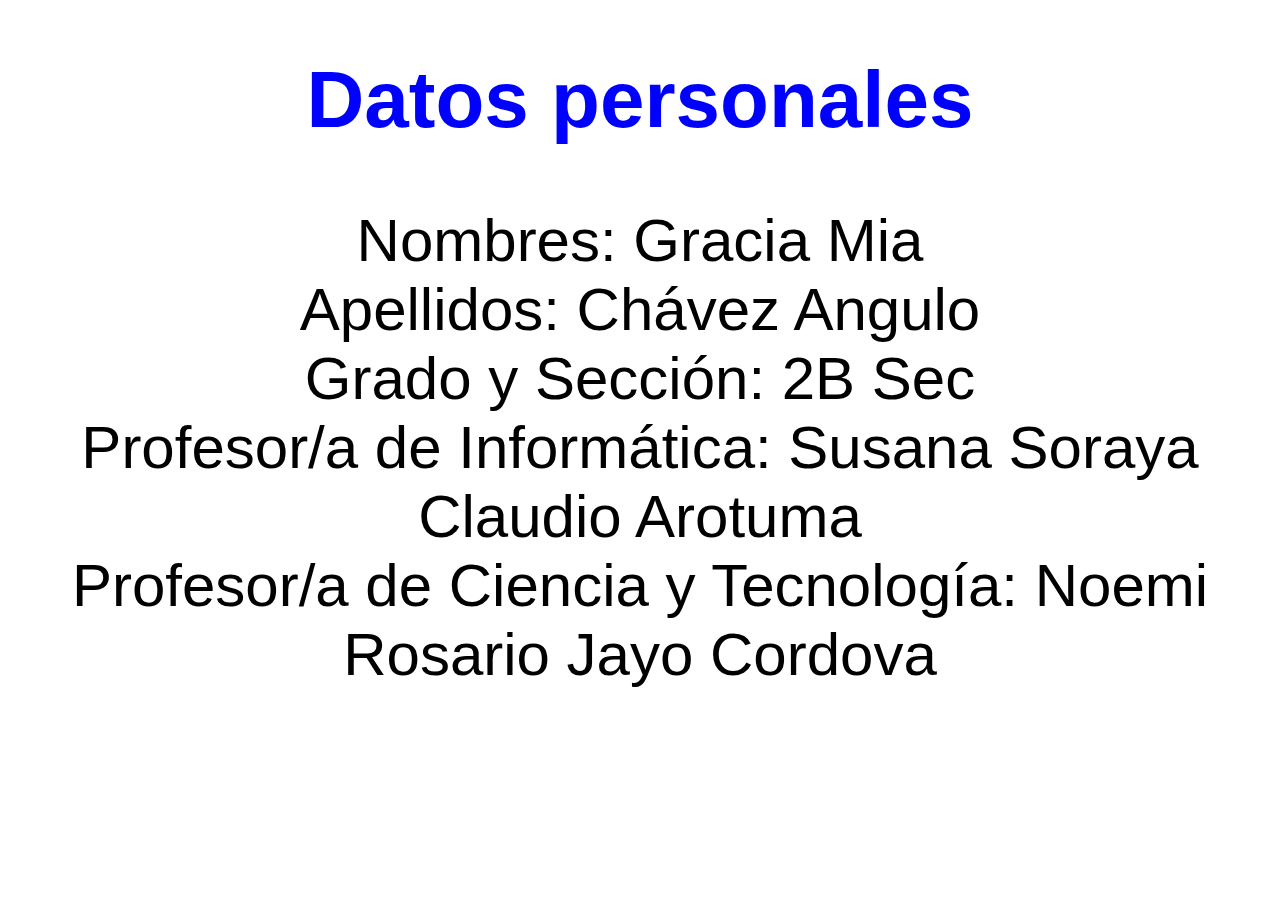
<file: Datos.html>
<!DOCTYPE html>
<html>
<head>
	<title>Datos personales</title>
	<style>
		h1 {
			color: blue;
			font-size: 80px;
			font-family: Arial;
			text-align: center;
		}
		p {
			font-size: 60px;
			font-family: Arial;
			text-align: center;
		}
	</style>
</head>
<body>
	<h1 class="titulo" id="Datos">Datos personales</h1>

<div class="imagen-container">
    <div class="expandir-texto">
        <p>
            Nombres: Gracia Mia<br>
            Apellidos: Chávez Angulo<br>
            Grado y Sección: 2B Sec<br>
            Profesor/a de Informática: Susana Soraya Claudio Arotuma<br>
            Profesor/a de Ciencia y Tecnología: Noemi Rosario Jayo Cordova
        </p>
    </div>

</body>
</html>
</file>
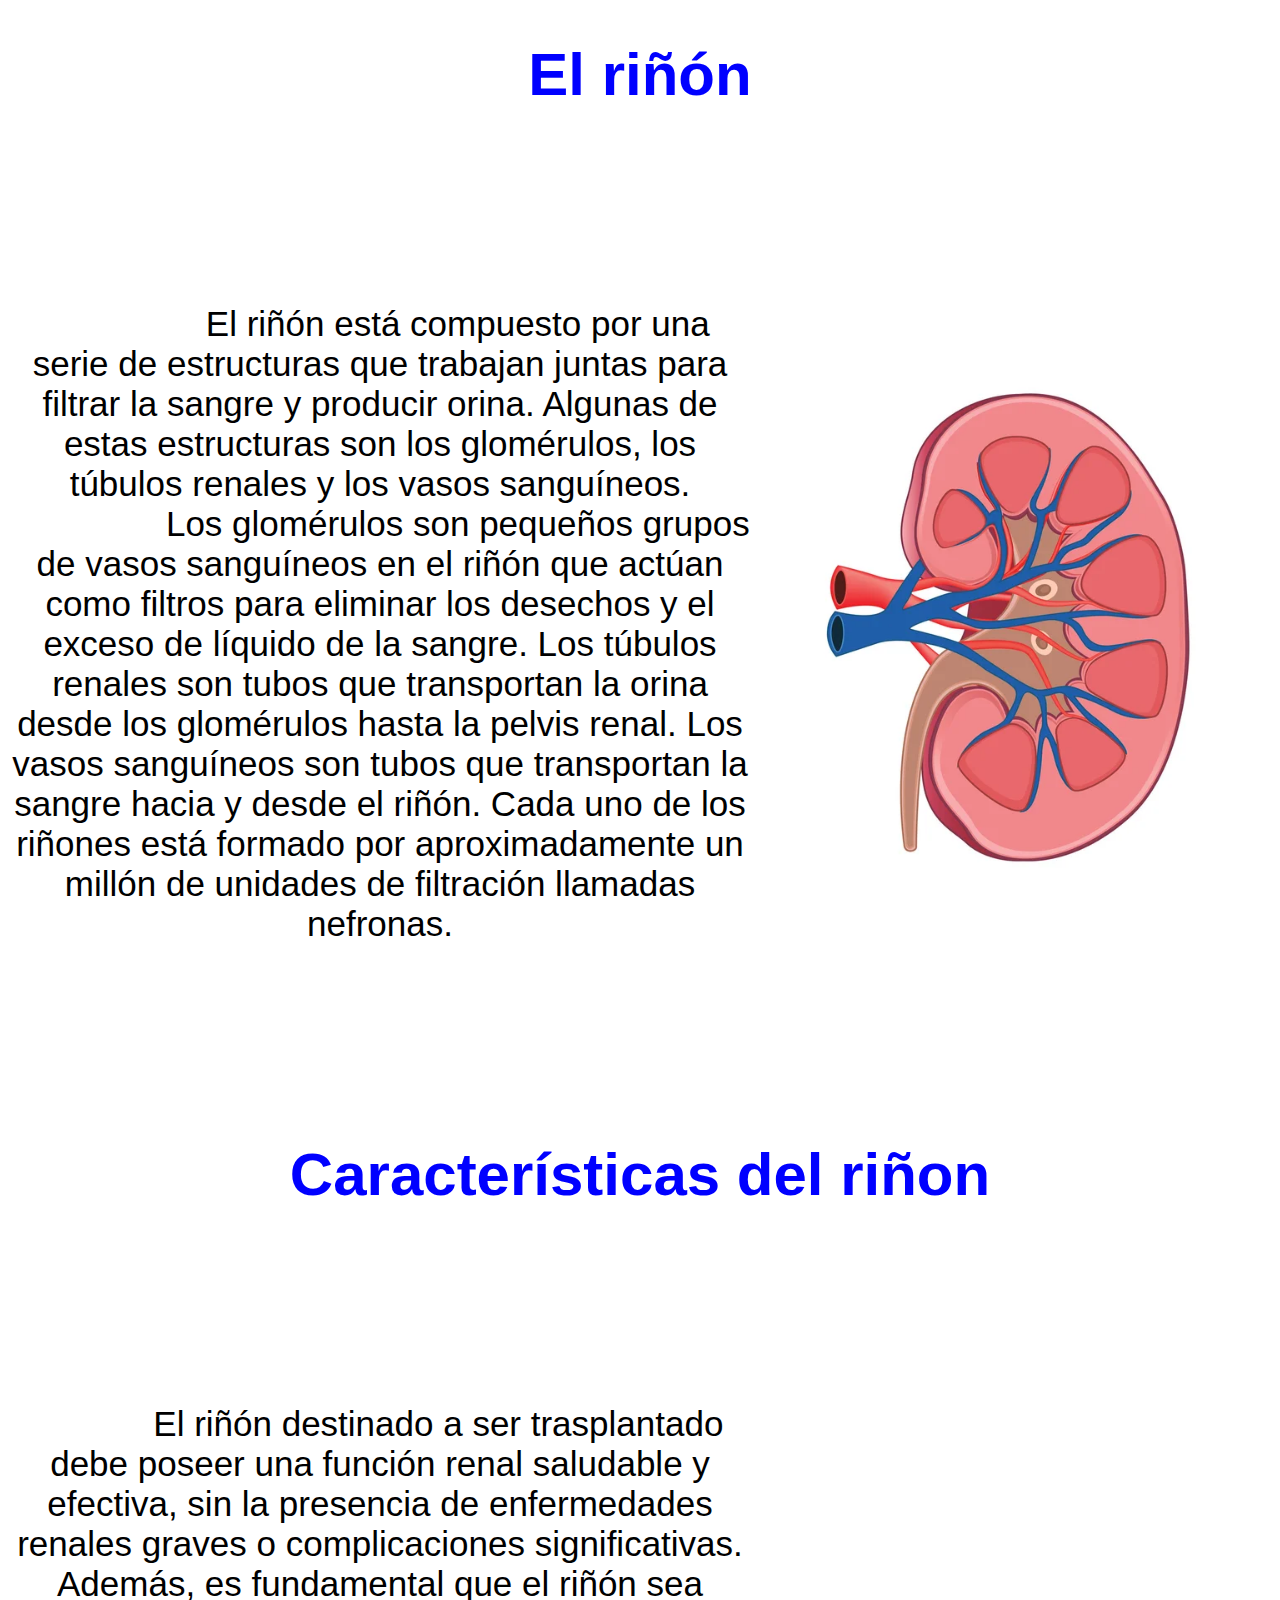
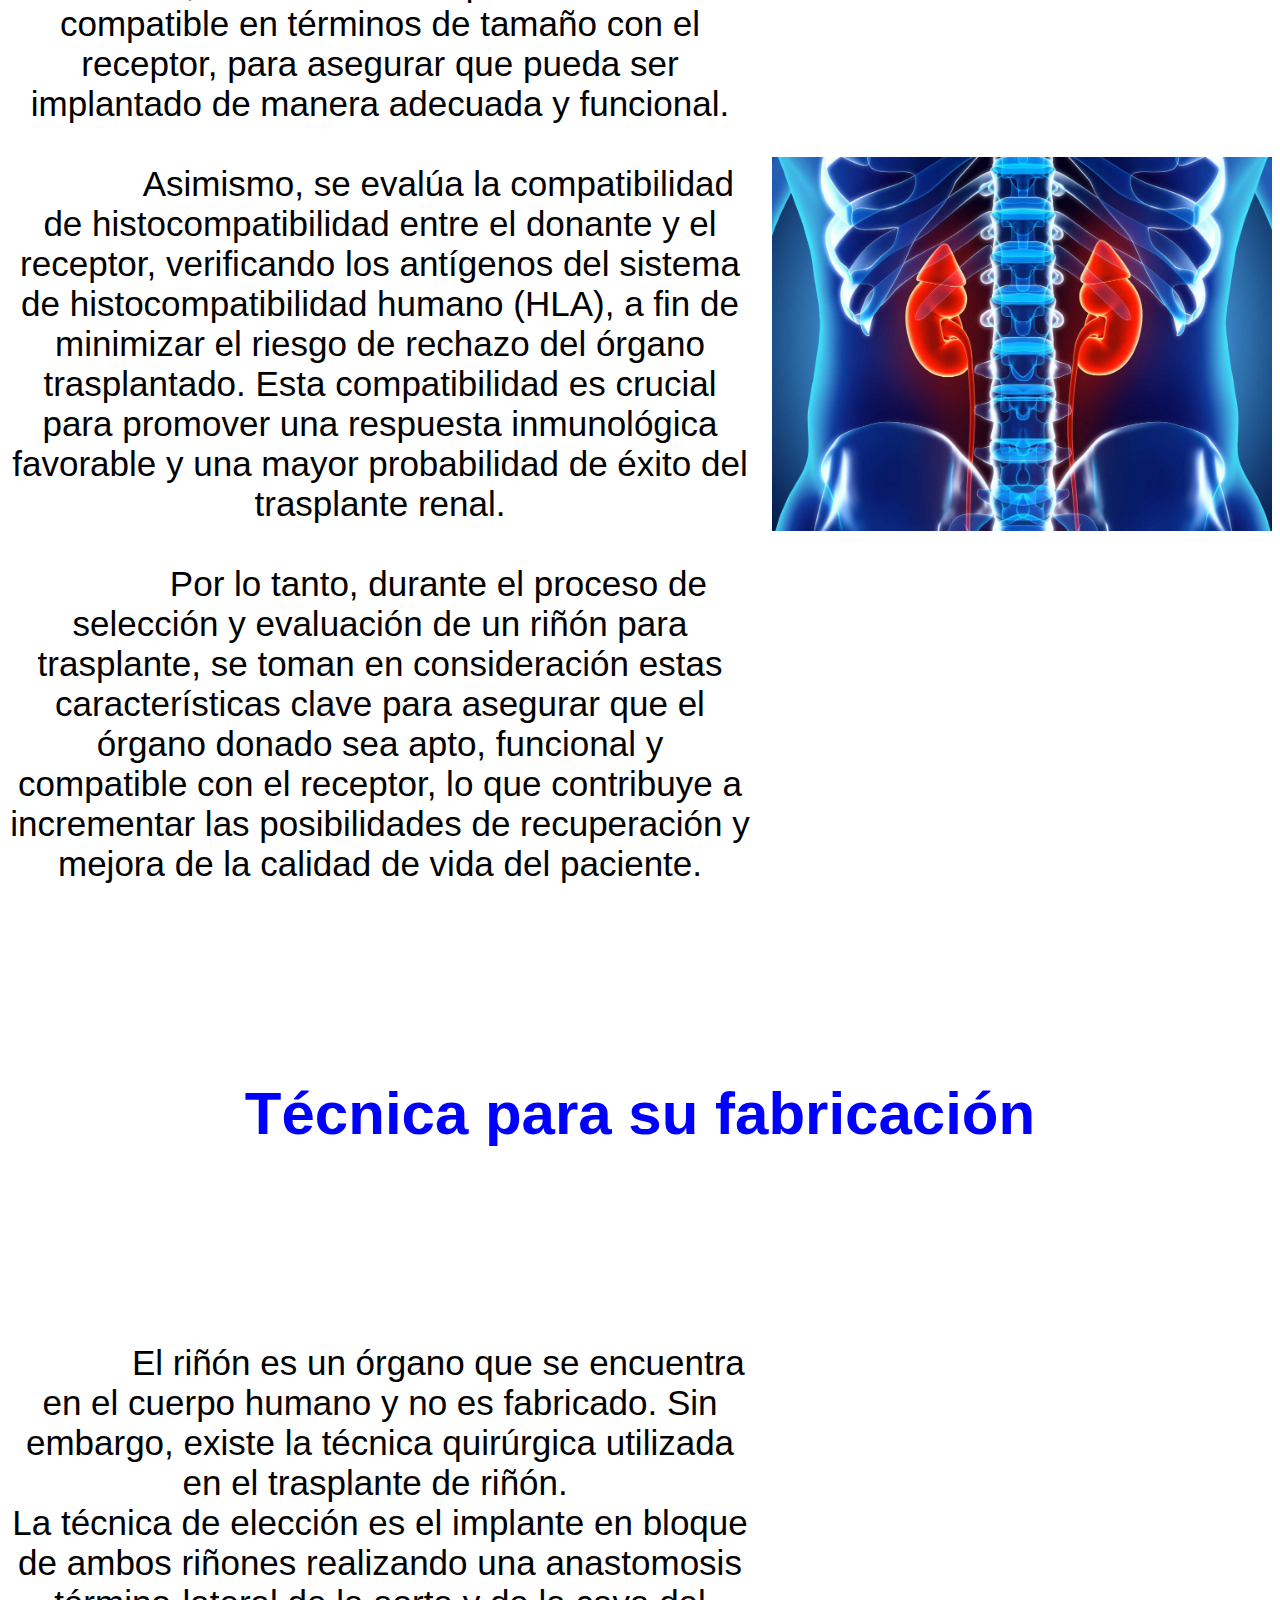
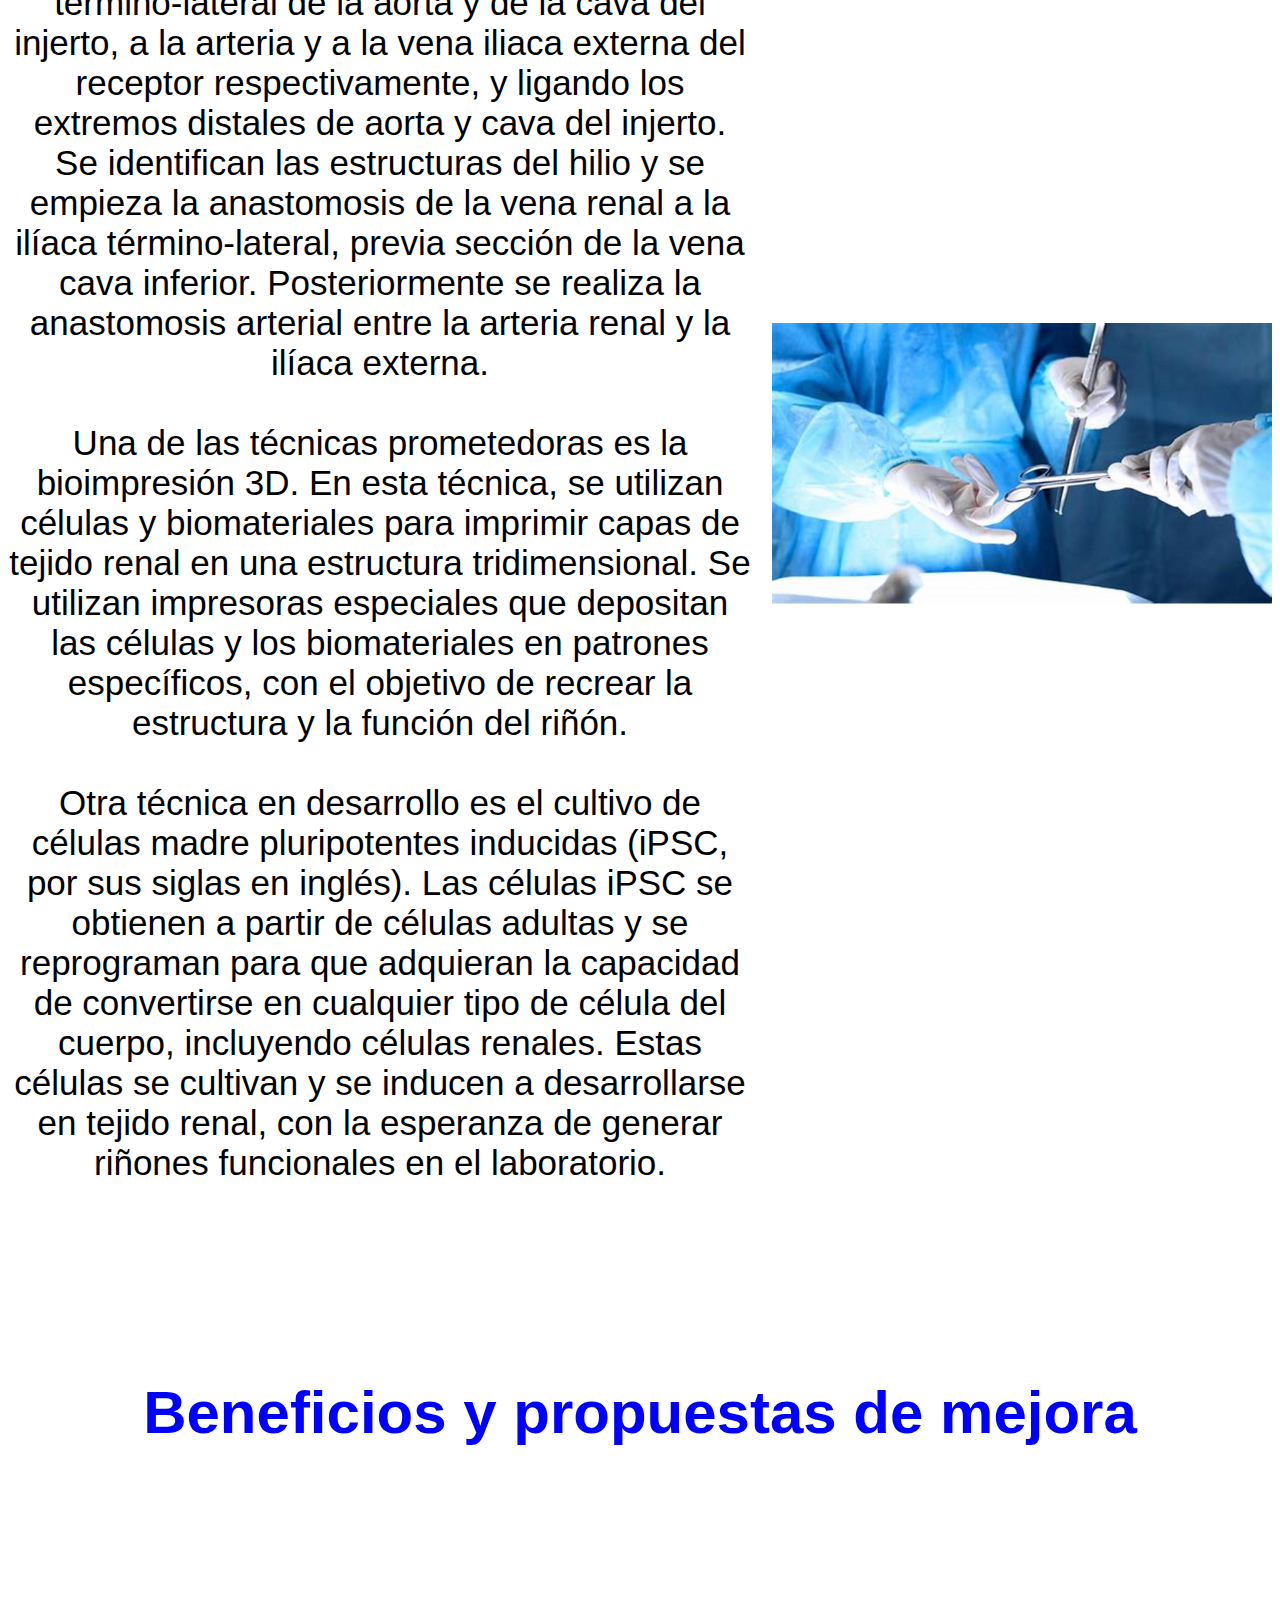
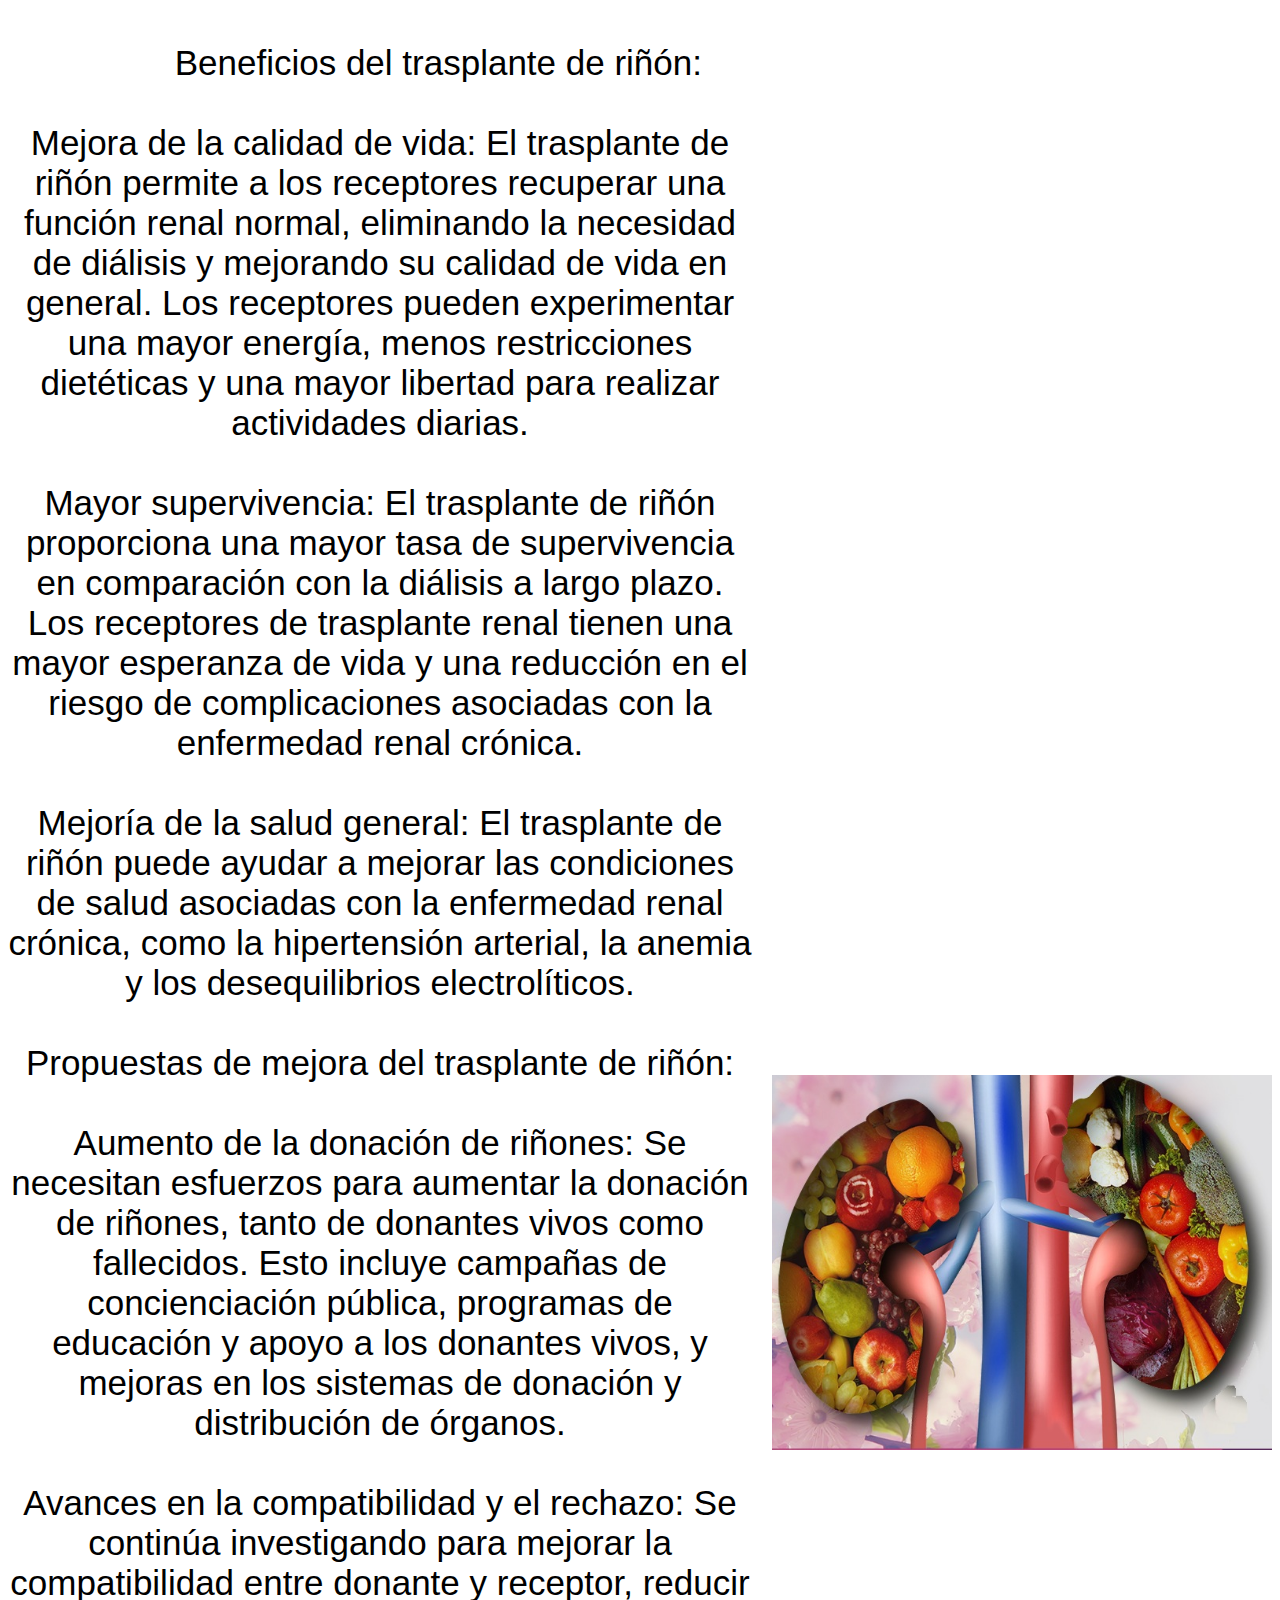
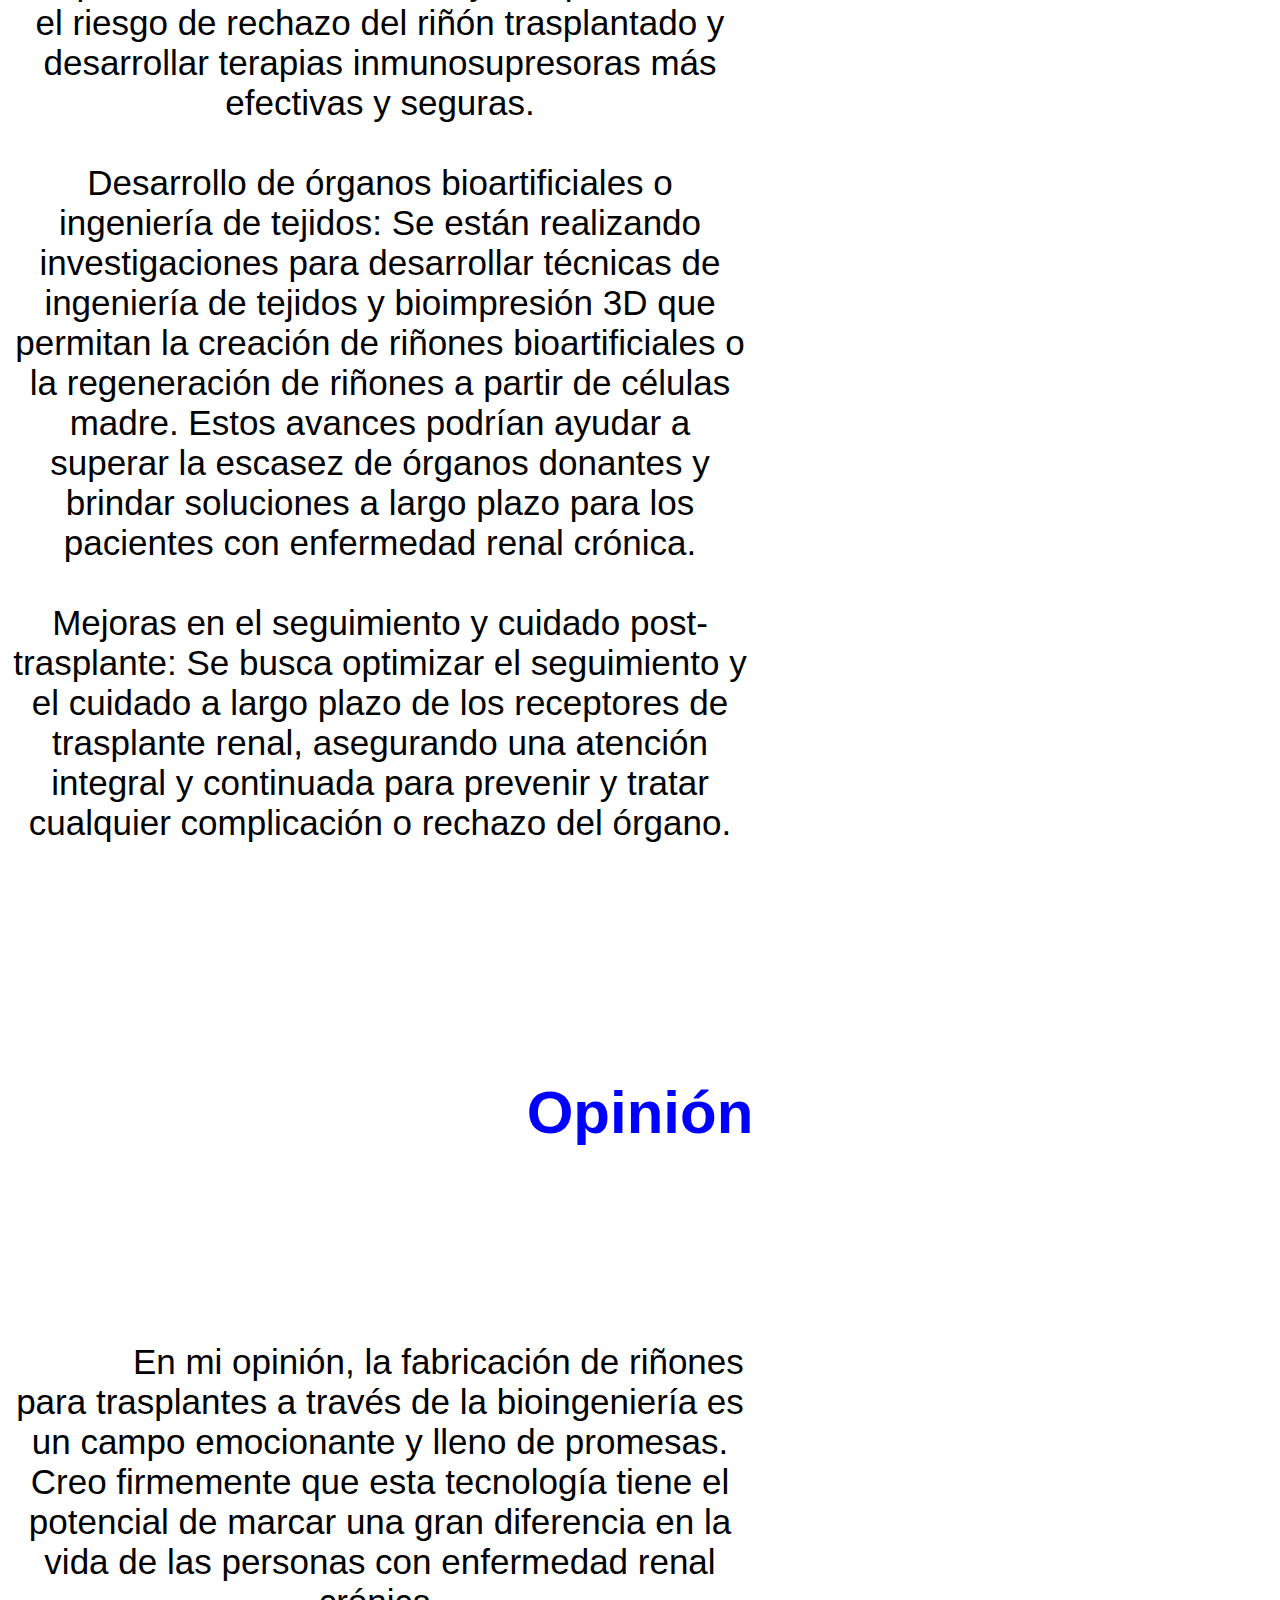
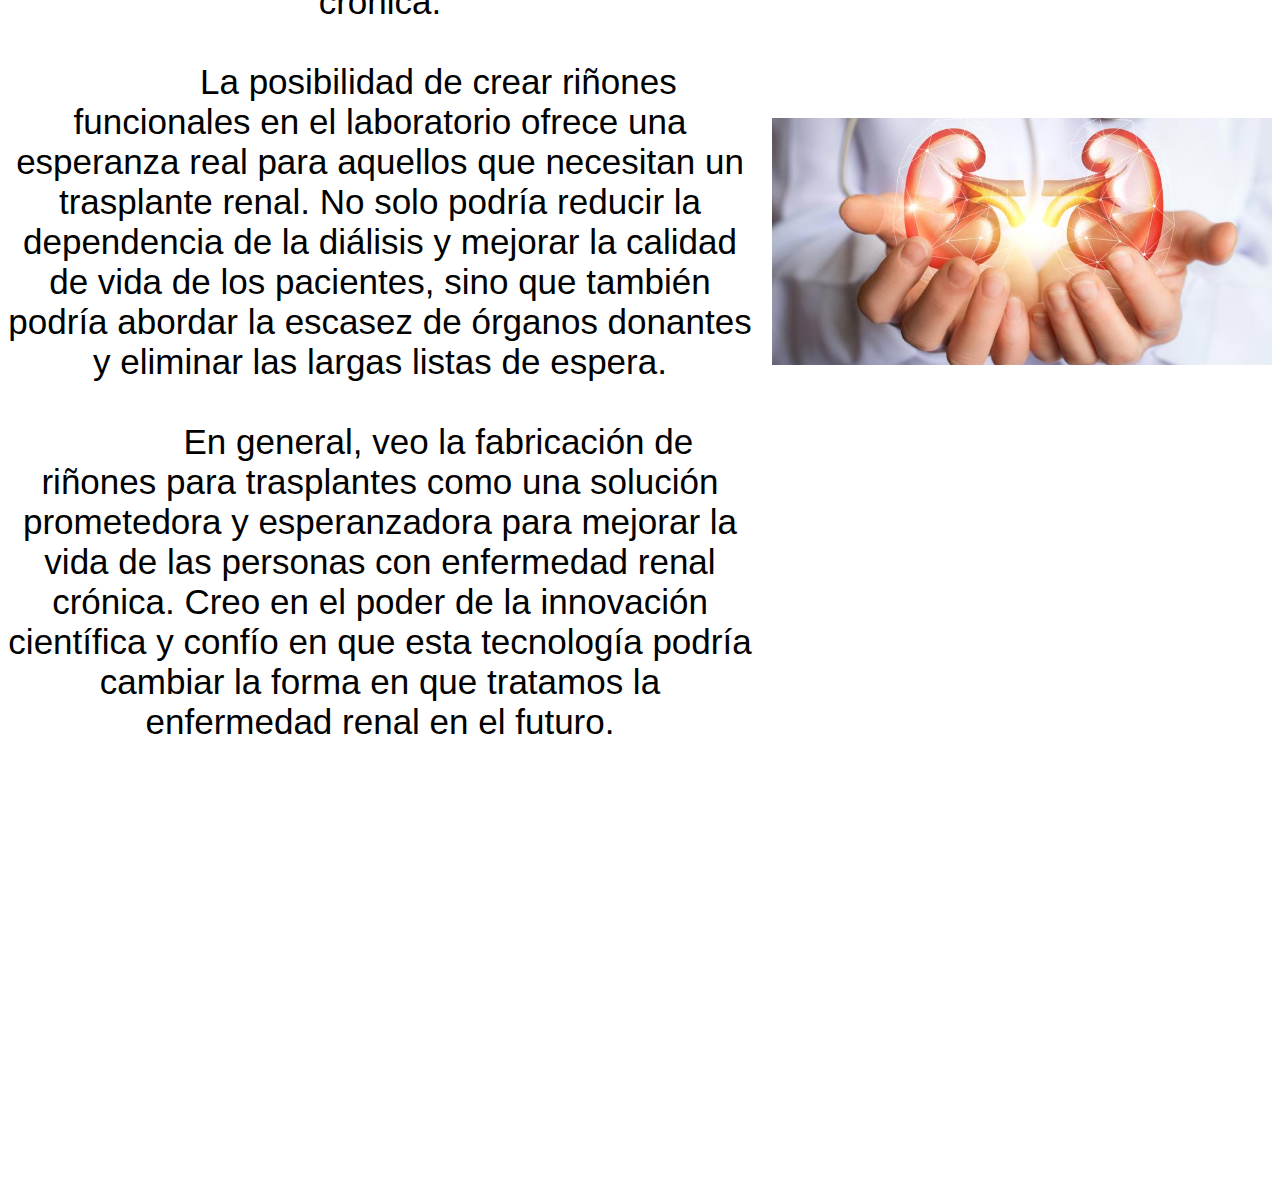
<file: Index2.html>
<!DOCTYPE html>
<html lang="en">
<head>
    <meta charset="UTF-8">
    <meta http-equiv="X-UA-Compatible" content="IE=edge">
    <meta name="viewport" content="width=device-width, initial-scale=1.0">
    <title>Tablas</title>
    <link rel="stylesheet" href="estilo.css">
    <style>
        body {
            font-size: 20px; /* Ajusta el tamaño del texto a tu gusto */
            text-align: center; /* Centra el contenido del cuerpo */
            font-family: Arial, sans-serif; /* Cambia el tipo de letra */
        }

        .expandir-texto {
            white-space: pre-wrap;
            width: 100%; /* Asegurar que el texto ocupe todo el ancho disponible */
            font-size: 35px; /* Cambia el tamaño de letra del texto */
        }

        .imagen-container {
            display: flex; /* Establecer un contenedor flexible para la imagen y el texto */
            align-items: center; /* Centrar verticalmente los elementos dentro del contenedor */
            justify-content: center; /* Centrar horizontalmente los elementos dentro del contenedor */
        }

        .imagen-container img {
            width: 500px; /* Cambia el valor del ancho de la imagen según tus preferencias */
            margin-left: 20px; /* Agregar un margen izquierdo para separar la imagen del texto */
        }
    </style>
</head>
<body>
    <h1 class="titulo" id="Home">El riñón</h1>

    <div class="imagen-container">
        <div class="expandir-texto">
            <p>
                El riñón está compuesto por una serie de estructuras que trabajan juntas para filtrar la sangre y producir orina. Algunas de estas estructuras son los glomérulos, los túbulos renales y los vasos sanguíneos.
                Los glomérulos son pequeños grupos de vasos sanguíneos en el riñón que actúan como filtros para eliminar los desechos y el exceso de líquido de la sangre. Los túbulos renales son tubos que transportan la orina desde los glomérulos hasta la pelvis renal. Los vasos sanguíneos son tubos que transportan la sangre hacia y desde el riñón. Cada uno de los riñones está formado por aproximadamente un millón de unidades de filtración llamadas nefronas.
            </p>
        </div>
        <img src="Introduccion.jpg">
    </div>
    <h1 class="titulo" id="Caracteristicas">Características del riñon</h1>

<div class="imagen-container">
    <div class="expandir-texto">
        <p>
            El riñón destinado a ser trasplantado debe poseer una función renal saludable y efectiva, sin la presencia de enfermedades renales graves o complicaciones significativas. Además, es fundamental que el riñón sea compatible en términos de tamaño con el receptor, para asegurar que pueda ser implantado de manera adecuada y funcional.

            Asimismo, se evalúa la compatibilidad de histocompatibilidad entre el donante y el receptor, verificando los antígenos del sistema de histocompatibilidad humano (HLA), a fin de minimizar el riesgo de rechazo del órgano trasplantado. Esta compatibilidad es crucial para promover una respuesta inmunológica favorable y una mayor probabilidad de éxito del trasplante renal.
            
            Por lo tanto, durante el proceso de selección y evaluación de un riñón para trasplante, se toman en consideración estas características clave para asegurar que el órgano donado sea apto, funcional y compatible con el receptor, lo que contribuye a incrementar las posibilidades de recuperación y mejora de la calidad de vida del paciente.
        </p>
    </div>
    <img src="Caracteristicas.jpg">
</div>
<h1 class="titulo" id="Tecnica">Técnica para su fabricación</h1>

<div class="imagen-container">
    <div class="expandir-texto">
        <p>
            El riñón es un órgano que se encuentra en el cuerpo humano y no es fabricado. Sin embargo, existe la técnica quirúrgica utilizada en el trasplante de riñón. 
La técnica de elección es el implante en bloque de ambos riñones realizando una anastomosis término-lateral de la aorta y de la cava del injerto, a la arteria y a la vena iliaca externa del receptor respectivamente, y ligando los extremos distales de aorta y cava del injerto.
Se identifican las estructuras del hilio y se empieza la anastomosis de la vena renal a la ilíaca término-lateral, previa sección de la vena cava inferior. Posteriormente se realiza la anastomosis arterial entre la arteria renal y la ilíaca externa.

Una de las técnicas prometedoras es la bioimpresión 3D. En esta técnica, se utilizan células y biomateriales para imprimir capas de tejido renal en una estructura tridimensional. Se utilizan impresoras especiales que depositan las células y los biomateriales en patrones específicos, con el objetivo de recrear la estructura y la función del riñón.

Otra técnica en desarrollo es el cultivo de células madre pluripotentes inducidas (iPSC, por sus siglas en inglés). Las células iPSC se obtienen a partir de células adultas y se reprograman para que adquieran la capacidad de convertirse en cualquier tipo de célula del cuerpo, incluyendo células renales. Estas células se cultivan y se inducen a desarrollarse en tejido renal, con la esperanza de generar riñones funcionales en el laboratorio.
        </p>
    </div>
    <img src="Tecnica para su fabricacion.png">
</div>

<h1 class="titulo" id="Beneficios">Beneficios y propuestas de mejora</h1>

<div class="imagen-container">
    <div class="expandir-texto">
        <p>
            Beneficios del trasplante de riñón:

Mejora de la calidad de vida: El trasplante de riñón permite a los receptores recuperar una función renal normal, eliminando la necesidad de diálisis y mejorando su calidad de vida en general. Los receptores pueden experimentar una mayor energía, menos restricciones dietéticas y una mayor libertad para realizar actividades diarias.

Mayor supervivencia: El trasplante de riñón proporciona una mayor tasa de supervivencia en comparación con la diálisis a largo plazo. Los receptores de trasplante renal tienen una mayor esperanza de vida y una reducción en el riesgo de complicaciones asociadas con la enfermedad renal crónica.

Mejoría de la salud general: El trasplante de riñón puede ayudar a mejorar las condiciones de salud asociadas con la enfermedad renal crónica, como la hipertensión arterial, la anemia y los desequilibrios electrolíticos.

Propuestas de mejora del trasplante de riñón:

Aumento de la donación de riñones: Se necesitan esfuerzos para aumentar la donación de riñones, tanto de donantes vivos como fallecidos. Esto incluye campañas de concienciación pública, programas de educación y apoyo a los donantes vivos, y mejoras en los sistemas de donación y distribución de órganos.

Avances en la compatibilidad y el rechazo: Se continúa investigando para mejorar la compatibilidad entre donante y receptor, reducir el riesgo de rechazo del riñón trasplantado y desarrollar terapias inmunosupresoras más efectivas y seguras.

Desarrollo de órganos bioartificiales o ingeniería de tejidos: Se están realizando investigaciones para desarrollar técnicas de ingeniería de tejidos y bioimpresión 3D que permitan la creación de riñones bioartificiales o la regeneración de riñones a partir de células madre. Estos avances podrían ayudar a superar la escasez de órganos donantes y brindar soluciones a largo plazo para los pacientes con enfermedad renal crónica.

Mejoras en el seguimiento y cuidado post-trasplante: Se busca optimizar el seguimiento y el cuidado a largo plazo de los receptores de trasplante renal, asegurando una atención integral y continuada para prevenir y tratar cualquier complicación o rechazo del órgano.
            
        </p>
    </div>
    <img src="Beneficios y propuestas de mejora.jpg">
</div>
<h1 class="titulo" id="opinion">Opinión</h1>

<div class="imagen-container">
    <div class="expandir-texto">
        <p>
            En mi opinión, la fabricación de riñones para trasplantes a través de la bioingeniería es un campo emocionante y lleno de promesas. Creo firmemente que esta tecnología tiene el potencial de marcar una gran diferencia en la vida de las personas con enfermedad renal crónica.

            La posibilidad de crear riñones funcionales en el laboratorio ofrece una esperanza real para aquellos que necesitan un trasplante renal. No solo podría reducir la dependencia de la diálisis y mejorar la calidad de vida de los pacientes, sino que también podría abordar la escasez de órganos donantes y eliminar las largas listas de espera.

            En general, veo la fabricación de riñones para trasplantes como una solución prometedora y esperanzadora para mejorar la vida de las personas con enfermedad renal crónica. Creo en el poder de la innovación científica y confío en que esta tecnología podría cambiar la forma en que tratamos la enfermedad renal en el futuro.
        </p>
    </div>
    <img src="Opinión.jpeg">
</div>
<h1 class="titulo" id="Datos"><a href="Datos.html"></a></h1>

<div class="imagen-container">
    <div class="expandir-texto">

    </div>
</div>
<h1 class="titulo" id="Intranet"><a href="https://www.juan23.edu.pe/"></a></h1>

<div class="imagen-container">
    <div class="expandir-texto">
    </div>
</div>
</body>
</html>
</file>
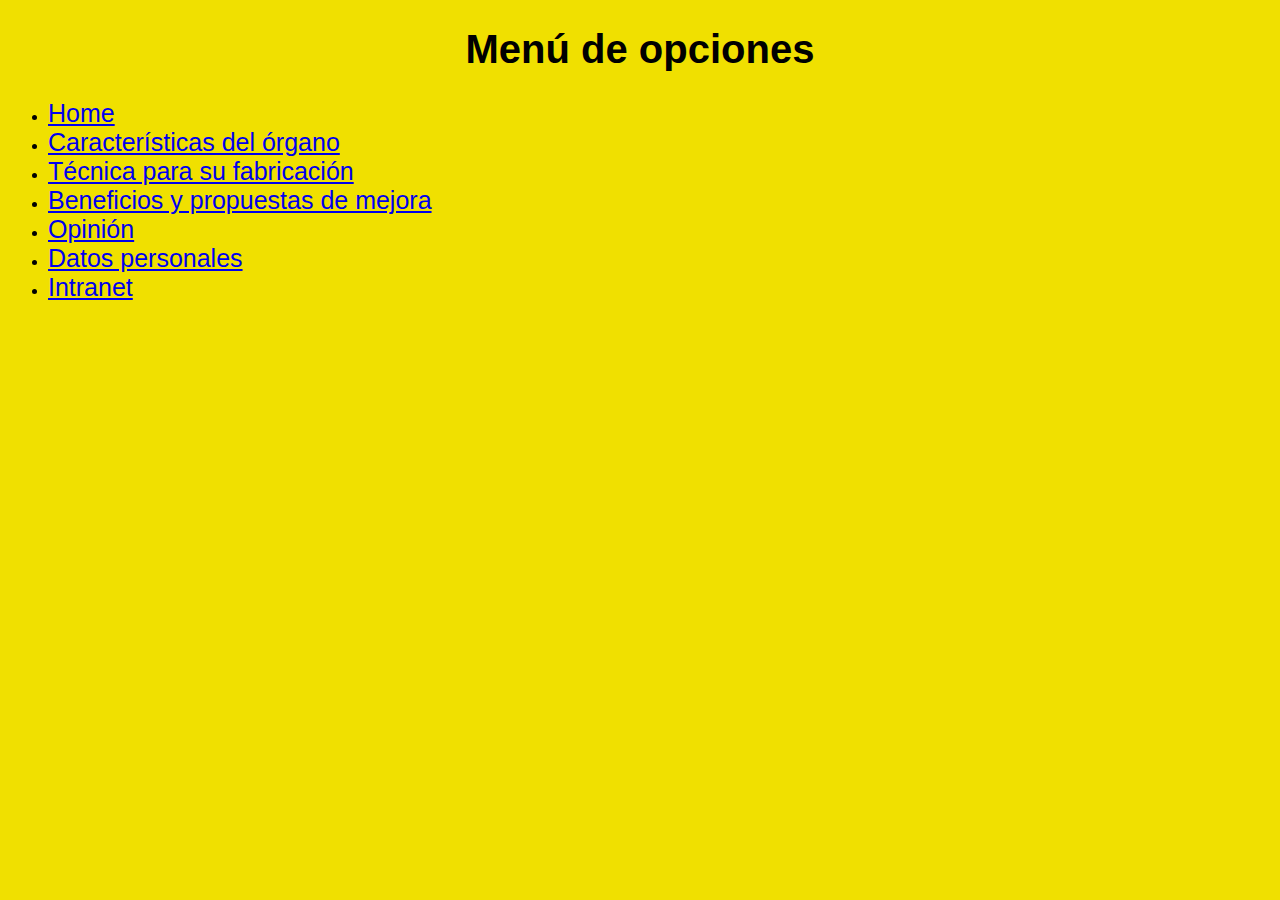
<file: izquierda.html>
<!DOCTYPE html>
<html lang="en">
<head>
    <meta charset="UTF-8">
    <meta http-equiv="X-UA-Compatible" content="IE=edge">
    <meta name="viewport" content="width=device-width, initial-scale=1.0">
    <title>Document</title>
</head>
<body bgcolor="soft yellow">
<h1 ALIGN="center" style="font-family: Arial, sans-serif; font-size: 40px;">Menú de opciones</h1>
<ul>
<li><a href="Index2.html#Home" target="der" style="font-family: Open Sans, sans-serif; font-size: 25px;">Home</a></li>
<li><a href="Index2.html#Caracteristicas" target="der" style="font-family: Open Sans, sans-serif; font-size: 25px;">Características del órgano</a></li> 
<li><a href="Index2.html#Tecnica" target="der" style="font-family: Open Sans, sans-serif; font-size: 25px;">Técnica para su fabricación</a></li>
<li><a href="Index2.html#Beneficios" target="der" style="font-family: Open Sans, sans-serif; font-size: 25px;">Beneficios y propuestas de mejora</a></li>
<li><a href= "Index2.html#opinion" target="der" style="font-family: Open Sans, sans-serif; font-size: 25px;">Opinión</a></li>
<li><a href="Datos.html#Datos" target="_blank" style="font-family: Open Sans, sans-serif; font-size: 25px;">Datos personales</a></li>
<li><a href="https://www.juan23.edu.pe/" target="_blank" style="font-family: Open Sans, sans-serif; font-size: 25px;">Intranet</a></li>
</ul>
</body>
</html>
</file>
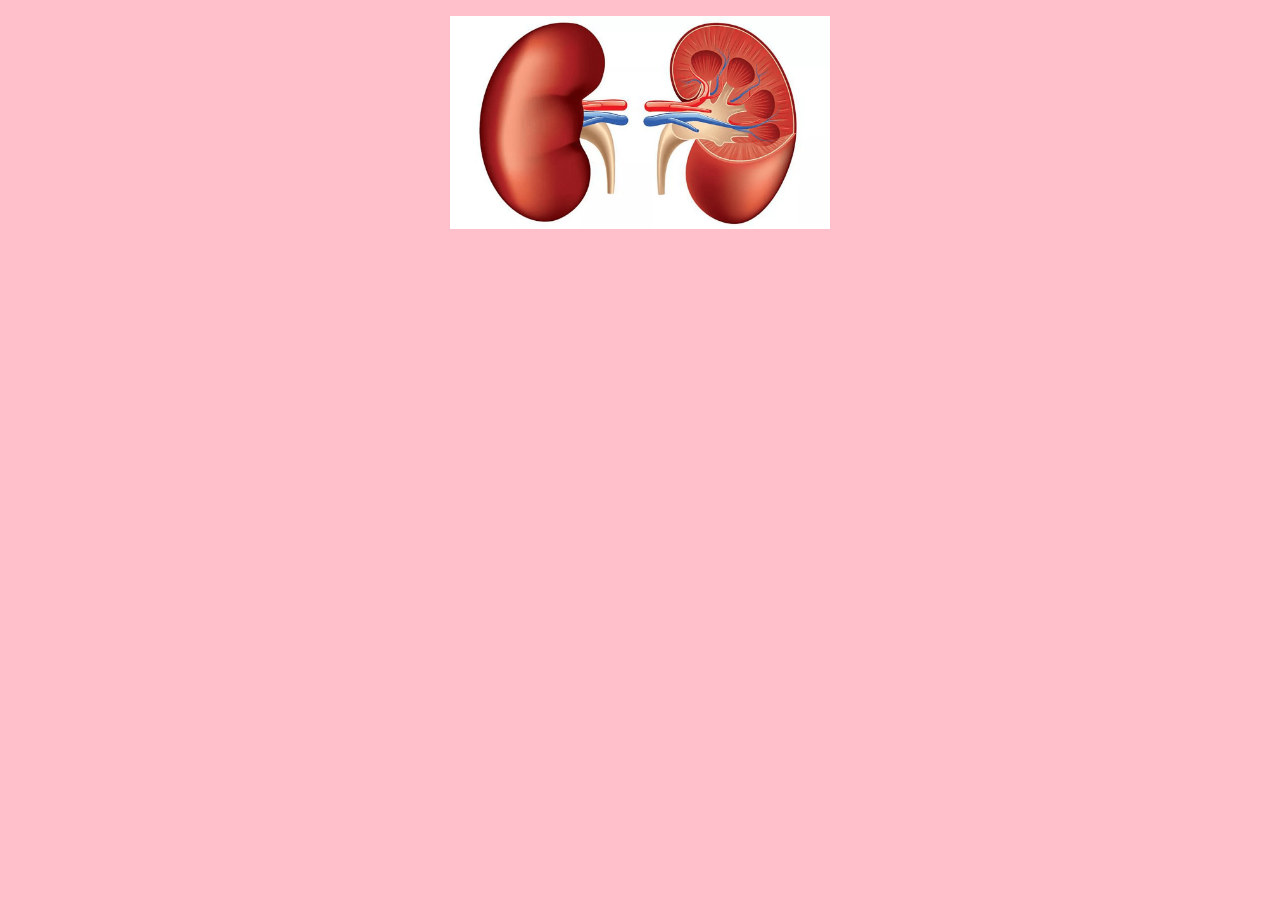
<file: superior.html>
<!DOCTYPE html>
<html lang="en">
<head>
    <meta charset="UTF-8">
    <meta http-equiv="X-UA-Compatible" content="IE=edge">
    <meta name="viewport" content="width=device-width, initial-scale=1.0">
    <title>Document</title>
</head>
<body bgcolor="pink"><p align="center">
    <img src="Riñon.png" width="30%">  </p>
</body>
</html>
</file>
<file: estilo.css>
h1 {
    font-family: Arial, sans-serif;
    color: blue;
    font-size: 60px;
}
</file>
